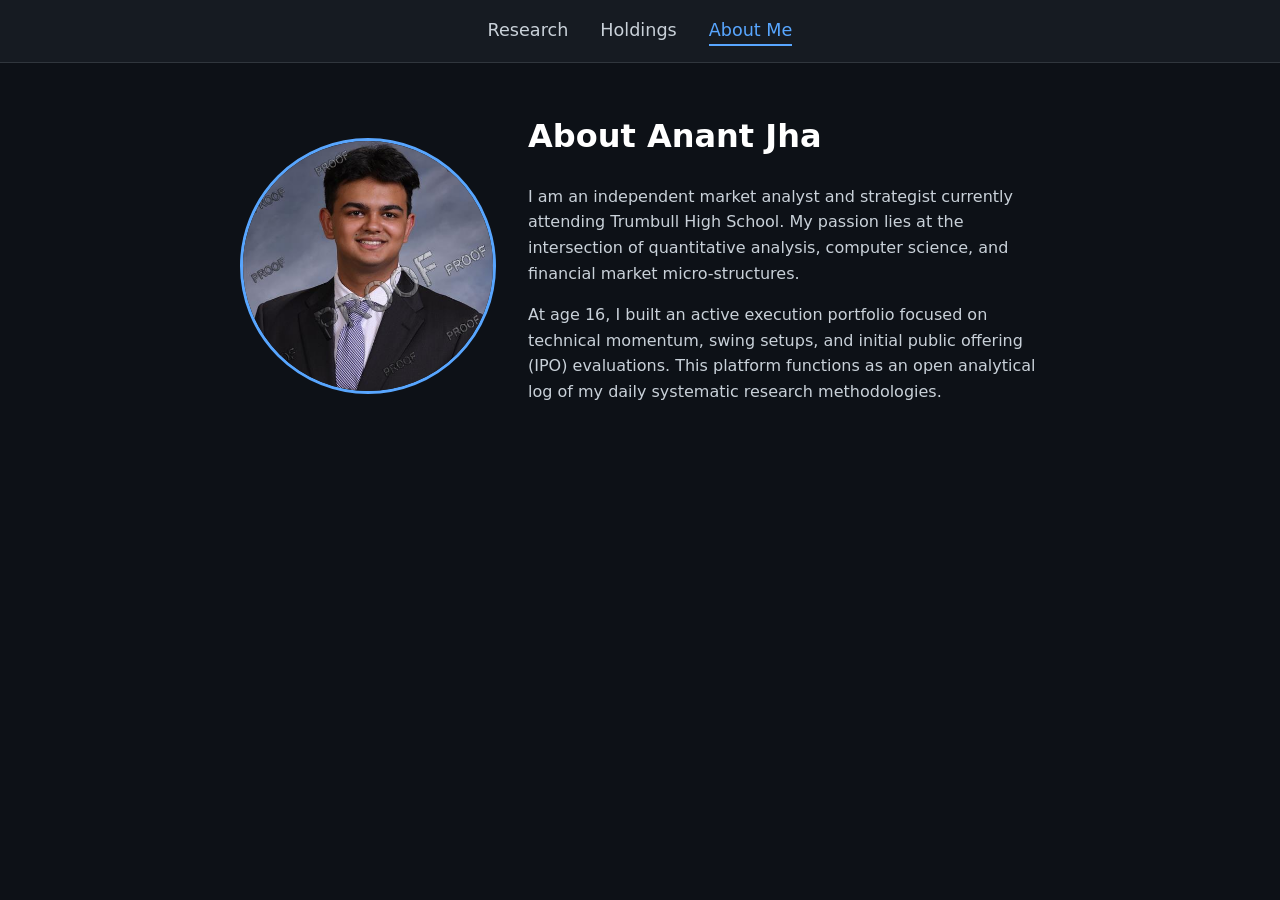
<file: about.html>
<!DOCTYPE html>
<html lang="en">
<head>
    <meta charset="UTF-8">
    <meta name="viewport" content="width=device-width, initial-scale=1.0">
    <title>About Me | Jha Capital</title>
    <style>
        :root { --bg: #0d1117; --card: #161b22; --text: #c9d1d9; --accent: #58a6ff; --border: #30363d; }
        body { font-family: -apple-system, system-ui, sans-serif; background-color: var(--bg); color: var(--text); line-height: 1.6; margin: 0; padding: 0; }
        nav { display: flex; justify-content: center; gap: 2rem; background: var(--card); border-bottom: 1px solid var(--border); padding: 1rem; }
        nav a { color: var(--text); text-decoration: none; font-weight: 500; font-size: 1.1rem; }
        nav a.active { color: var(--accent); border-bottom: 2px solid var(--accent); }
        main { max-width: 800px; margin: 3rem auto; padding: 0 1rem; display: flex; gap: 2rem; align-items: center; wrap: wrap; }
        .profile-pic { width: 250px; height: 250px; border-radius: 50%; object-fit: cover; border: 3px solid var(--accent); background: #30363d; }
        .bio-content { flex: 1; }
        h1 { margin-top: 0; color: #fff; }
    </style>
</head>
<body>
    <nav>
        <a href="index.html">Research</a>
        <a href="holdings.html">Holdings</a>
        <a href="about.html" class="active">About Me</a>
    </nav>
    <main>
        <!-- Replace profile.jpg with the exact name of an image you upload to github -->
        <img src="profile.jpg" alt="Anant Jha Profile Picture" class="profile-pic" onerror="this.src='https://placehold.co'">
        <div class="bio-content">
            <h1>About Anant Jha</h1>
            <p>I am an independent market analyst and strategist currently attending Trumbull High School. My passion lies at the intersection of quantitative analysis, computer science, and financial market micro-structures.</p>
            <p>At age 16, I built an active execution portfolio focused on technical momentum, swing setups, and initial public offering (IPO) evaluations. This platform functions as an open analytical log of my daily systematic research methodologies.</p>
        </div>
    </main>
</body>
</html>
</file>
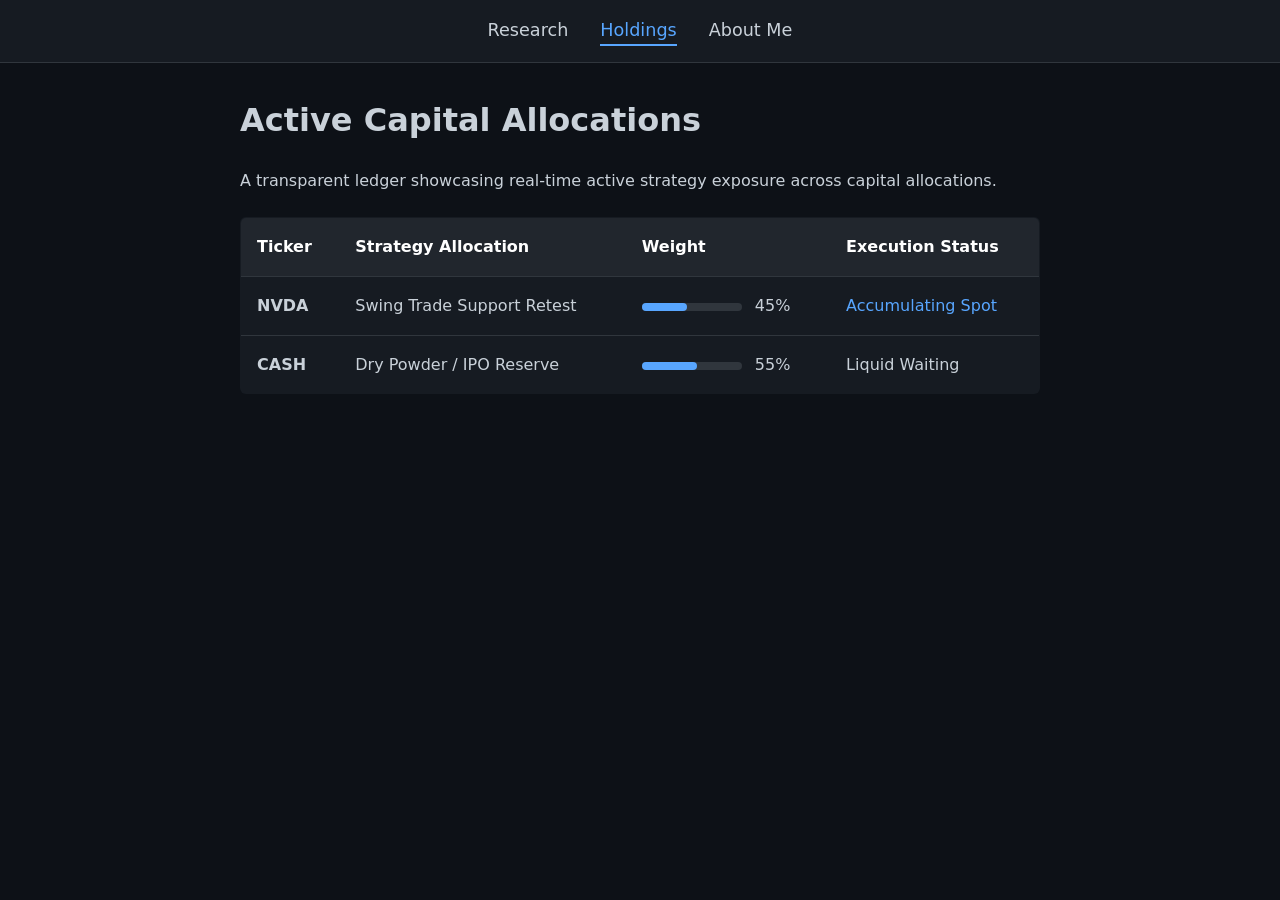
<file: holdings.html>
<!DOCTYPE html>
<html lang="en">
<head>
    <meta charset="UTF-8">
    <meta name="viewport" content="width=device-width, initial-scale=1.0">
    <title>Holdings | Jha Capital</title>
    <style>
        :root { --bg: #0d1117; --card: #161b22; --text: #c9d1d9; --accent: #58a6ff; --border: #30363d; --success: #2ea44f; }
        body { font-family: -apple-system, system-ui, sans-serif; background-color: var(--bg); color: var(--text); line-height: 1.6; margin: 0; padding: 0; }
        nav { display: flex; justify-content: center; gap: 2rem; background: var(--card); border-bottom: 1px solid var(--border); padding: 1rem; }
        nav a { color: var(--text); text-decoration: none; font-weight: 500; font-size: 1.1rem; }
        nav a.active { color: var(--accent); border-bottom: 2px solid var(--accent); }
        main { max-width: 800px; margin: 2rem auto; padding: 0 1rem; }
        table { width: 100%; border-collapse: collapse; background: var(--card); border: 1px solid var(--border); border-radius: 6px; overflow: hidden; margin-top: 1.5rem; }
        th, td { padding: 1rem; text-align: left; border-bottom: 1px solid var(--border); }
        th { background: #21262d; color: #fff; font-weight: 600; }
        .allocation-bar { background: #30363d; border-radius: 4px; height: 8px; width: 100px; display: inline-block; margin-right: 8px; }
        .allocation-fill { background: var(--accent); height: 100%; border-radius: 4px; }
    </style>
</head>
<body>
    <nav>
        <a href="index.html">Research</a>
        <a href="holdings.html" class="active">Holdings</a>
        <a href="about.html">About Me</a>
    </nav>
    <main>
        <h1>Active Capital Allocations</h1>
        <p>A transparent ledger showcasing real-time active strategy exposure across capital allocations.</p>
        <table>
            <thead>
                <tr>
                    <th>Ticker</th>
                    <th>Strategy Allocation</th>
                    <th>Weight</th>
                    <th>Execution Status</th>
                </tr>
            </thead>
            <tbody>
                <tr>
                    <td><strong>NVDA</strong></td>
                    <td>Swing Trade Support Retest</td>
                    <td>
                        <div class="allocation-bar"><div class="allocation-fill" style="width: 45%;"></div></div> 45%
                    </td>
                    <td style="color: var(--accent);">Accumulating Spot</td>
                </tr>
                <tr>
                    <td><strong>CASH</strong></td>
                    <td>Dry Powder / IPO Reserve</td>
                    <td>
                        <div class="allocation-bar"><div class="allocation-fill" style="width: 55%;"></div></div> 55%
                    </td>
                    <td>Liquid Waiting</td>
                </tr>
            </tbody>
        </table>
    </main>
</body>
</html>
</file>
